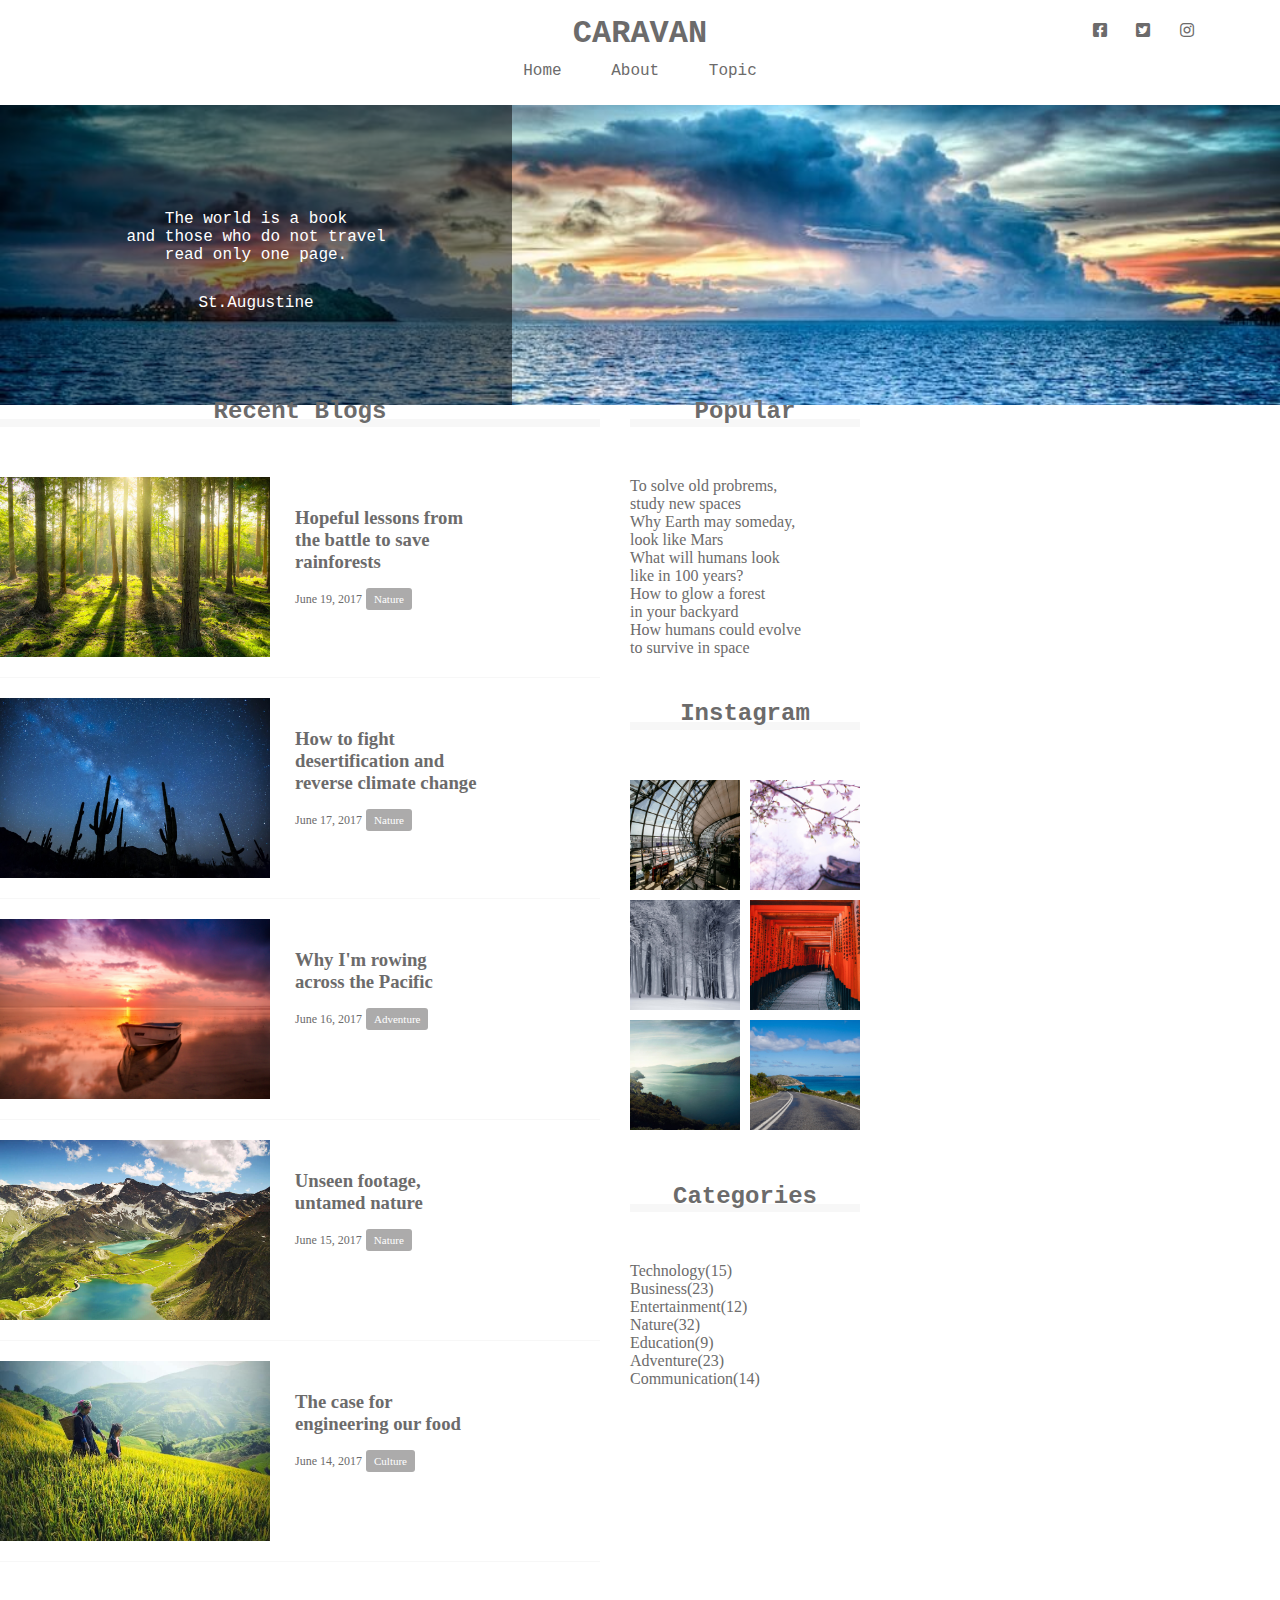
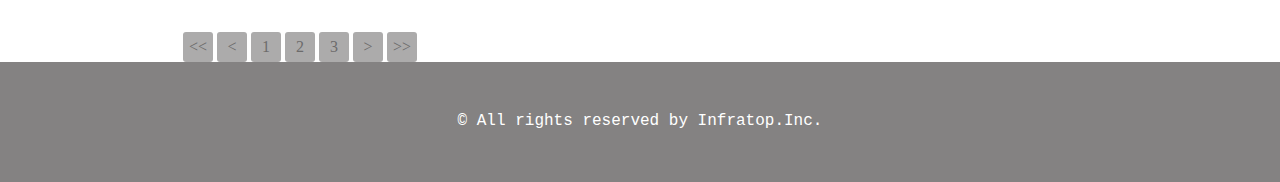
<file: index.html>
<!DOCTYPE html>
<html>
<head>
  <meta charset="UTF-8">
  <meta name="viewport" content="width=device-width,initial-scale=1.0">
  <!-- CSSファイルの読み込み --> 
  <link rel="stylesheet" href="https://use.fontawesome.com/releases/v5.0.13/css/all.css" >
  <link rel="stylesheet" href="style.css">
  <title>CARAVAN</title>
</head>
<body>
  <!-- header -->
  <header>
    <h1 class="headline">
      <a href="index.html">CARAVAN</a>
    </h1>
    <div class="social">
      <i class="fab fa-facebook-square"></i>
      <i class="fab fa-twitter-square"></i>
      <i class="fab fa-instagram"></i>
    </div>
    <nav>
      <ul class="nav-list">
        <li class="nav-list-item">
          <a href="index.html">Home</a>
        </li>
        <li class="nav-list-item">About</li>
        <li class="nav-list-item">Topic</li>
      </ul>
    </nav>
  </header>

  <!-- main-visual用のdiv -->
  <div class="main-visual">
  	<div class="main-visual-content">
     <p class="main-visual-text">
       The world is a book<br>
       and those who do not travel<br>
       read only one page.
     </p>
     <p class="main-visual-name">
       St.Augustine
     </p>
   </div>
  </div>
  <!-- main -->
  <main class="clearfix">
  	<section class="blog">
     <h2 class="blog-headline">Recent Blogs</h2>
     <div class="blog-box">
     <div class="blog-item clearfix">
       <img class="blog-image" src="img/forest.jpg">
       <section class="blog-text">
        <h3 class="blog-text-headline">
          <a href="single.htmi">
            Hopeful lessons from<br>
            the battle to save<br>
            rainforests
          </a>
        </h3>
        <p class="blog-date">June 19, 2017</p>
        <span class="category">Nature</span>
      </section>
     </div> 
            <div class="blog-item clearfix">
          <img class="blog-image" src="img/desert.jpg">
          <section class="blog-text">
            <h3 class="blog-text-headline">
              <a href="single.html">
                How to fight<br>
                desertification and<br>
                reverse climate change
              </a>
            </h3>
            <p class="blog-date">June 17, 2017</p>
            <span class="category">Nature</span>
          </section>
        </div>
        <div class="blog-item clearfix">
          <img class="blog-image" src="img/sunset.jpg">
          <section class="blog-text">
            <h3 class="blog-text-headline">
              <a href="single.html">
                Why I'm rowing<br>
                across the Pacific
              </a>
            </h3>
            <p class="blog-date">June 16, 2017</p>
            <span class="category">Adventure</span>
          </section>
        </div>
        <div class="blog-item clearfix">
          <img class="blog-image" src="img/italy.jpg">
          <section class="blog-text">
            <h3 class="blog-text-headline">
              <a href="single.html">
                Unseen footage,<br>
                untamed nature
              </a>
            </h3>
            <p class="blog-date">June 15, 2017</p>
            <span class="category">Nature</span>
          </section>
        </div>
        <div class="blog-item clearfix">
          <img class="blog-image" src="img/asia.jpg">
          <section class="blog-text">
            <h3 class="blog-text-headline">
              <a href="single.html">
                The case for<br>
                engineering our food
              </a>
            </h3>
            <p class="blog-date">June 14, 2017</p>
            <span class="category">Culture</span>
          </section>
        </div>
   </div>
   <div class="pagnination">
     <p class="pagninations"><<</p>
     <p class="pagninations"><</p>
     <p class="pagninations">1</p>
     <p class="pagninations">2</p>
     <p class="pagninations">3</p>
     <p class="pagninations">></p>
     <p class="pagninations">>></p>
   </div>
    </section>
  	<div class="sidebar">
     <section class="popular">
       <h2 class="sidebar-headline">Popular</h2>
       <div class="sidebar-contents">
         <p class="popular-text">To solve old probrems,<br>study new spaces</p>
         <p class="popular-text">Why Earth may someday,<br>look like Mars</p>
         <p class="popular-text">What will humans look<br>like in 100 years?</p>
         <p class="popular-text">How to glow a forest<br>in your backyard</p>
         <p class="popular-text">How humans could evolve<br>to survive in space</p>
       </div>
     </section> 
     <section class="instagram">
      <h2 class="instagram-headline">Instagram</h2>
      <div class="sidebar-contents clearfix">
        <div class="instagram-box"></div>
        <div class="instagram-box"></div>
        <div class="instagram-box"></div>
        <div class="instagram-box"></div>
        <div class="instagram-box"></div>
        <div class="instagram-box"></div>
      </div>
    </section>
    <section class="categories">
      <h2 class="categories-headline">Categories</h2>
      <div class="sidebar-contents">
        <p class="categories-text">Technology(15)</p>
          <p class="categories-text">Business(23)</p>
          <p class="categories-text">Entertainment(12)</p>
          <p class="categories-text">Nature(32)</p>
          <p class="categories-text">Education(9)</p>
          <p class="categories-text">Adventure(23)</p>
          <p class="categories-text">Communication(14)</p>
      </div>
    </section>
    </div>
  </main>
  <!-- footer -->
  <footer>
    <p class="footer-text">© All rights reserved by Infratop.Inc.</p>
  </footer>
  


</body>
</html>
</file>
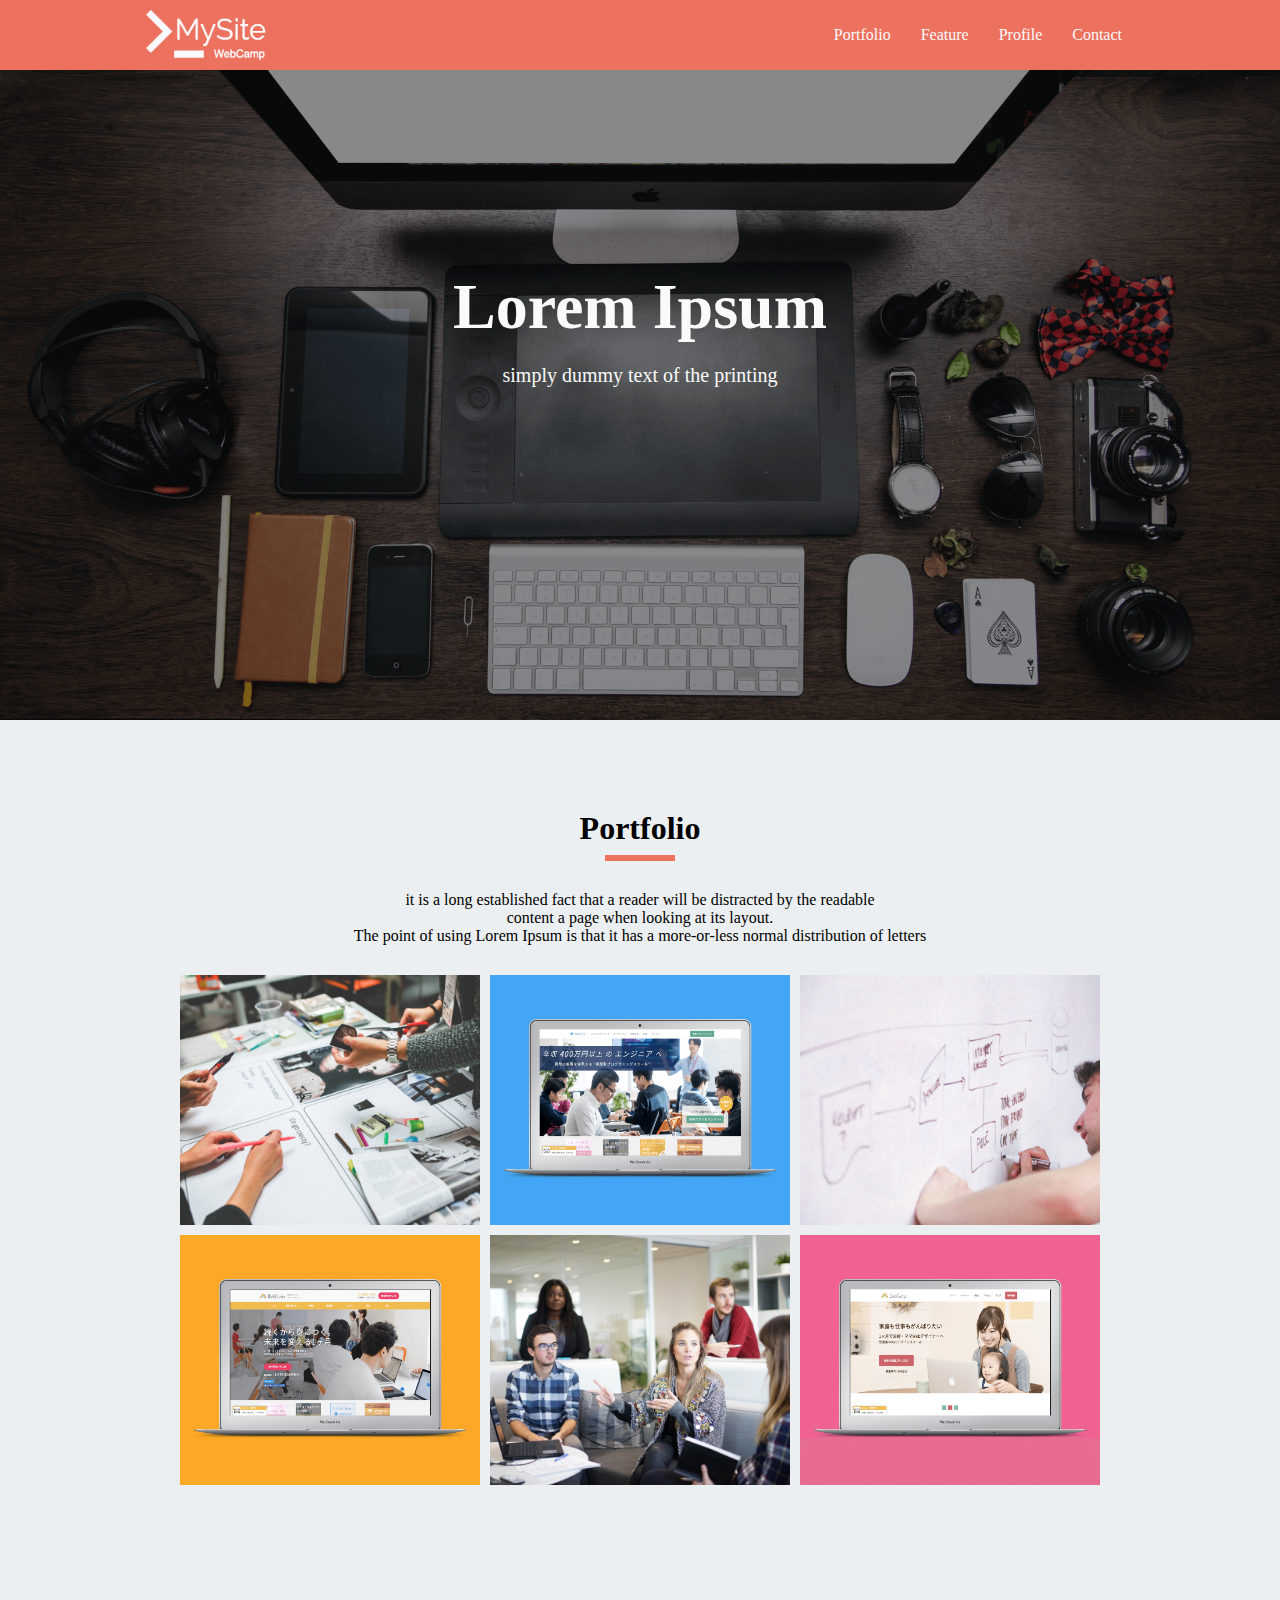
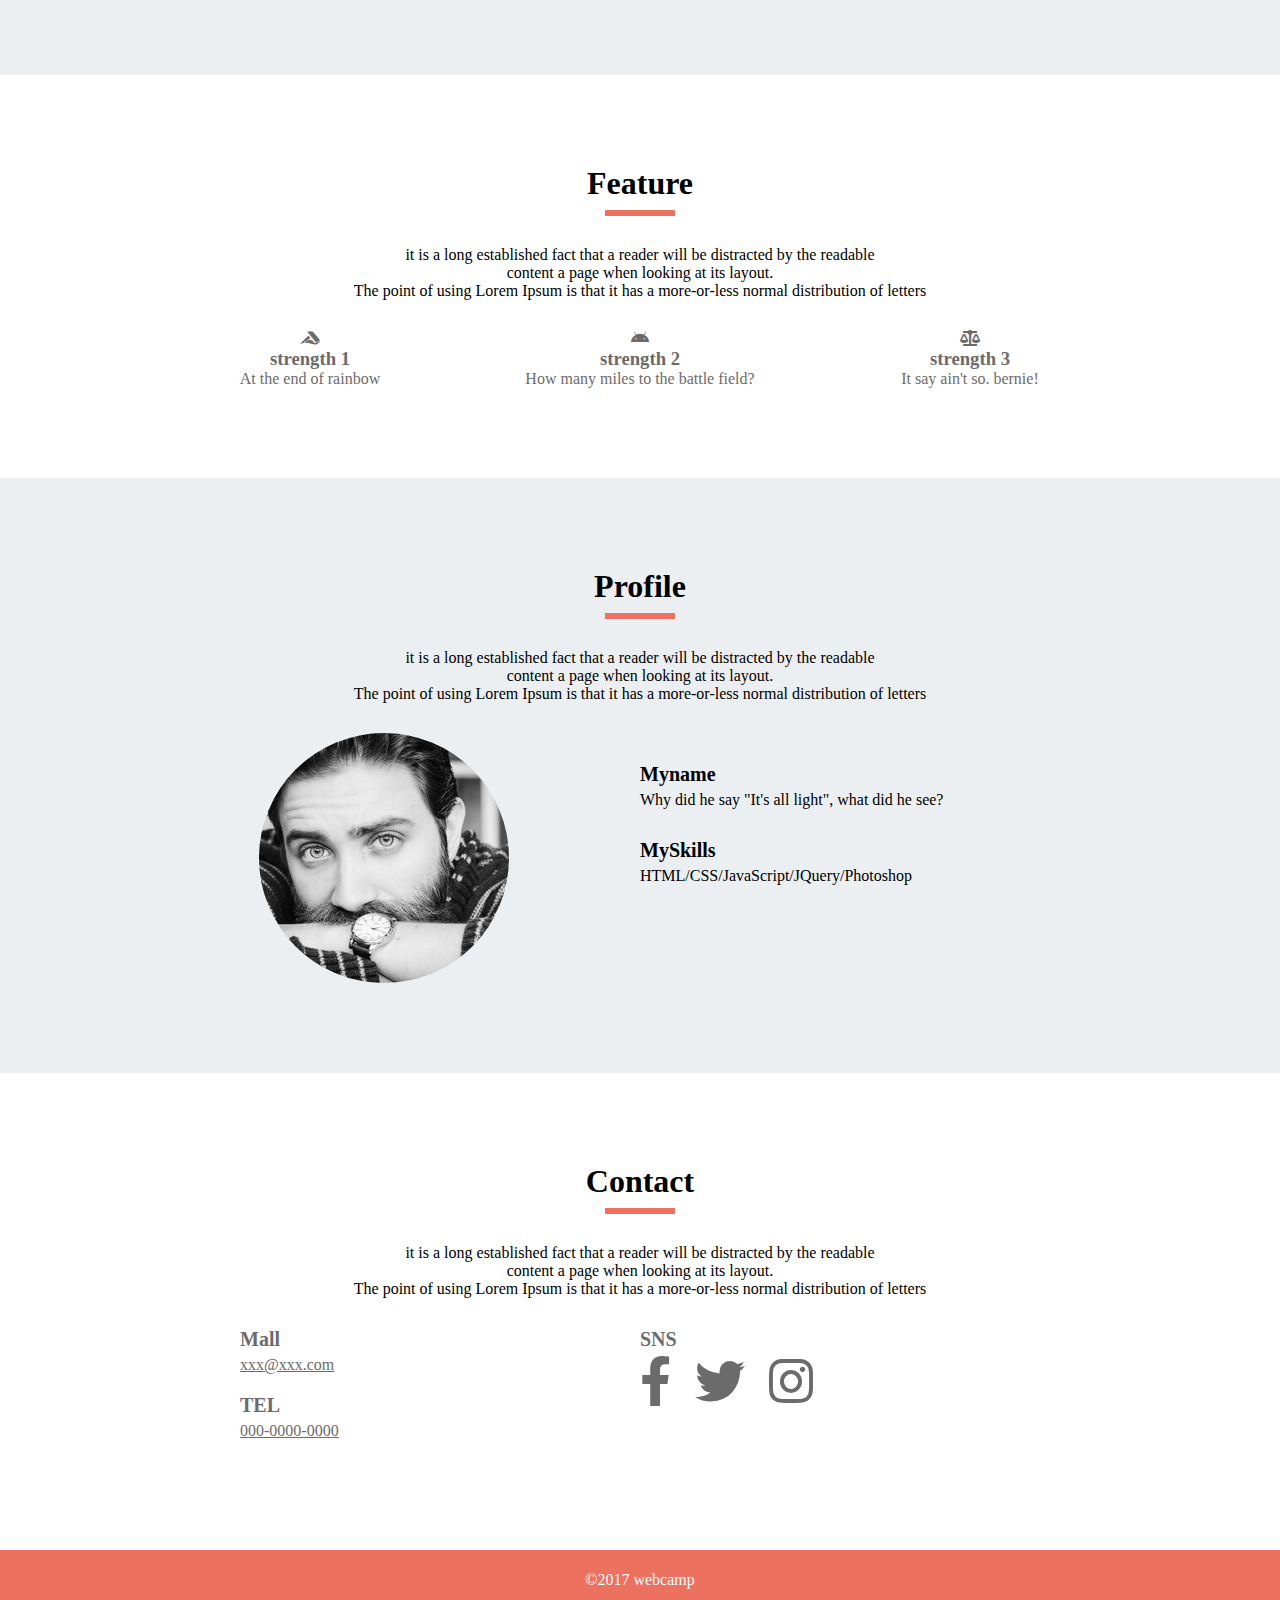
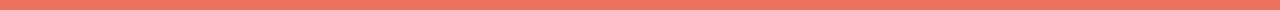
<file: 1-10.html>
<!DOCTYPE html>
<html>
<head>
  <meta charset="UTF-8">
  <meta name="viewport" content="width=device-width,initial-scale=1.0">
  <link rel="stylesheet" href="https://use.fontawesome.com/releases/v5.0.13/css/all.css">
  <link rel="stylesheet" href="style9.css">
  <title>1-10</title>
</head>
<body>
	<header>
		<div class="header-headline">
		<img class="header-pic" src="img/logo.png">
		<nav>
			<ul class="nav-list">
				<li class="nav-list-item">Portfolio</li>
				<li class="nav-list-item">Feature</li>
				<li class="nav-list-item">Profile</li>
				<li class="nav-list-item">Contact</li>
			</ul>
		</nav>
	    </div>
	</header>
	<div class="main-visual">
		<h1 class="main-visual-headline">Lorem Ipsum</h1>
		<p class="main-visual-text">simply dummy text of the printing</p>
	</div>
	<div class="portfolio">
		<div class="portfolio-headline">
			<h2 class="pt-text1">Portfolio</h2>
			<p class=pt-underline></p>
			<p class="pt-text2">
				it is a long established fact that a reader will be distracted by the readable<br>
				content a page when looking at its layout.<br>
				The point of using Lorem Ipsum is that it has a more-or-less normal distribution of letters
				<div class="pt-pics clearfix">
					<div class="pt-items"></div>
					<div class="pt-items"></div>
					<div class="pt-items"></div>
					<div class="pt-items"></div>
					<div class="pt-items"></div>
					<div class="pt-items"></div>
				</div>

		</div>
	</div>
	<div class="Feature">
		<div class="feature-headline">
			<h2 class="feature-text1">Feature</h2>
			<p class=feature-underline></p>
			<p class=feature-text2>
				it is a long established fact that a reader will be distracted by the readable<br>
				content a page when looking at its layout.<br>
				The point of using Lorem Ipsum is that it has a more-or-less normal distribution of letters
			</p>
		</div>
		<div class="feature-itembox clearfix">
			<div class="feature-items">
				<div class="social">
				<social i class="fab fa-accusoft"></i>
			    </div>
				<h3 class="feature-text3">strength 1</h3>
				<p class="feature-text4">At the end of rainbow</p>
			</div>
			<div class="feature-items">
				<div class="social">
				<social i class="fab fa-android"></i>
			    </div>
				<h3 class="feature-text3">strength 2</h3>
				<p class="feature-text4">How many miles to the battle field?</p>
			</div>
			<div class="feature-items">
				<div class="social">
					<social i class="fas fa-balance-scale"></i>
				</div>
				<h3 class="feature-text3">strength 3</h3>
				<p class="feature-text4">It say ain't so. bernie!</p>
			</div>
		</div>
	</div>
	<div class="profile">
		<div class="profile-headline">
			<h2 class="profile-text1">Profile</h2>
			<p class=profile-underline></p>
			<p class=profile-text2>
				it is a long established fact that a reader will be distracted by the readable<br>
				content a page when looking at its layout.<br>
				The point of using Lorem Ipsum is that it has a more-or-less normal distribution of letters
			</p>
		</div>
		<div class="profile-itembox clearfix">
			<div class="profile-pic">
				<img class="man" src="img/my-icon.jpg">
			</div>
			<div class="profile-item">
				<h3 class="profile-text3">Myname</h3>
				<p class="profile-text4">Why did he say "It's all light", what did he see?</p>
			</div>
			<div class="profile-item">
				<h3 class="profile-text3">MySkills</h3>
				<p class="profile-text4">HTML/CSS/JavaScript/JQuery/Photoshop
			</div>
		</div>
	</div>
	<div class="contact">
		<div class="contact-headline">
			<h2 class="contact-text1">Contact</h2>
			<p class="contact-underline"></p>
			<p class="contact-text2">
				it is a long established fact that a reader will be distracted by the readable<br>
				content a page when looking at its layout.<br>
				The point of using Lorem Ipsum is that it has a more-or-less normal distribution of letters
			</p>
		</div>
		<div class="contact-itembox clearfix">
			<div class="contact-item">
			<h3 class="contact-text3">Mall</h3>
			<p class="contact-text4">
				<a href="mailto:xxx@xxx.com">xxx@xxx.com</a>
		   </p>
			<h3 class="contact-text3">TEL</h3>
			<p class="contact-text4" >
			 <a href="tel:000-0000-0000">000-0000-0000</a>
		   </p>
		    </div>
		    <div class="contact-item">
			<h3 class="contact-text3">SNS</h3>
			<div class="sns">
				<i class="fab fa-facebook-f"></i>
				<i class="fab fa-twitter"></i>
				<i class="fab fa-instagram"></i>
			</div>
		    </div>
		</div>

		
	</div>
	<footer>
		<div class="footer-text">©2017 webcamp</div>
	</footer>
</body>
</file>
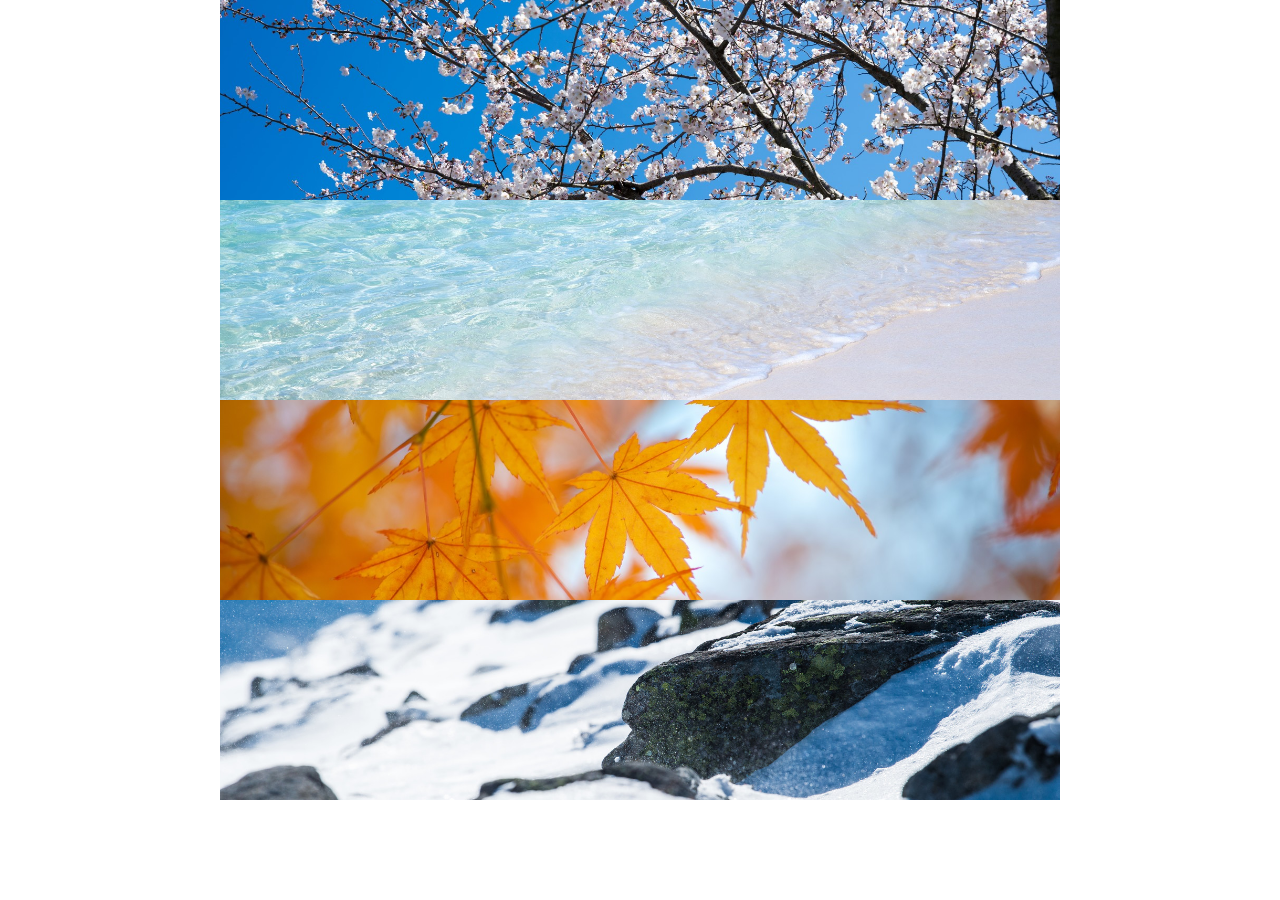
<file: 演習問題1－5.html>
<!DOCTYPE html>
<html>
<head>
  <meta charset="UTF-8">
  <!-- CSSファイルの読み込み -->
  <link rel="stylesheet" href="style4.css">
  <title></title>
</head>
<body>
	<div class="boxes">
		<div class="spring"></div>
		<div class="summer"></div>
		<div class="autumn"></div>
		<div class="winter"></div>
	</div>
</body>
</file>
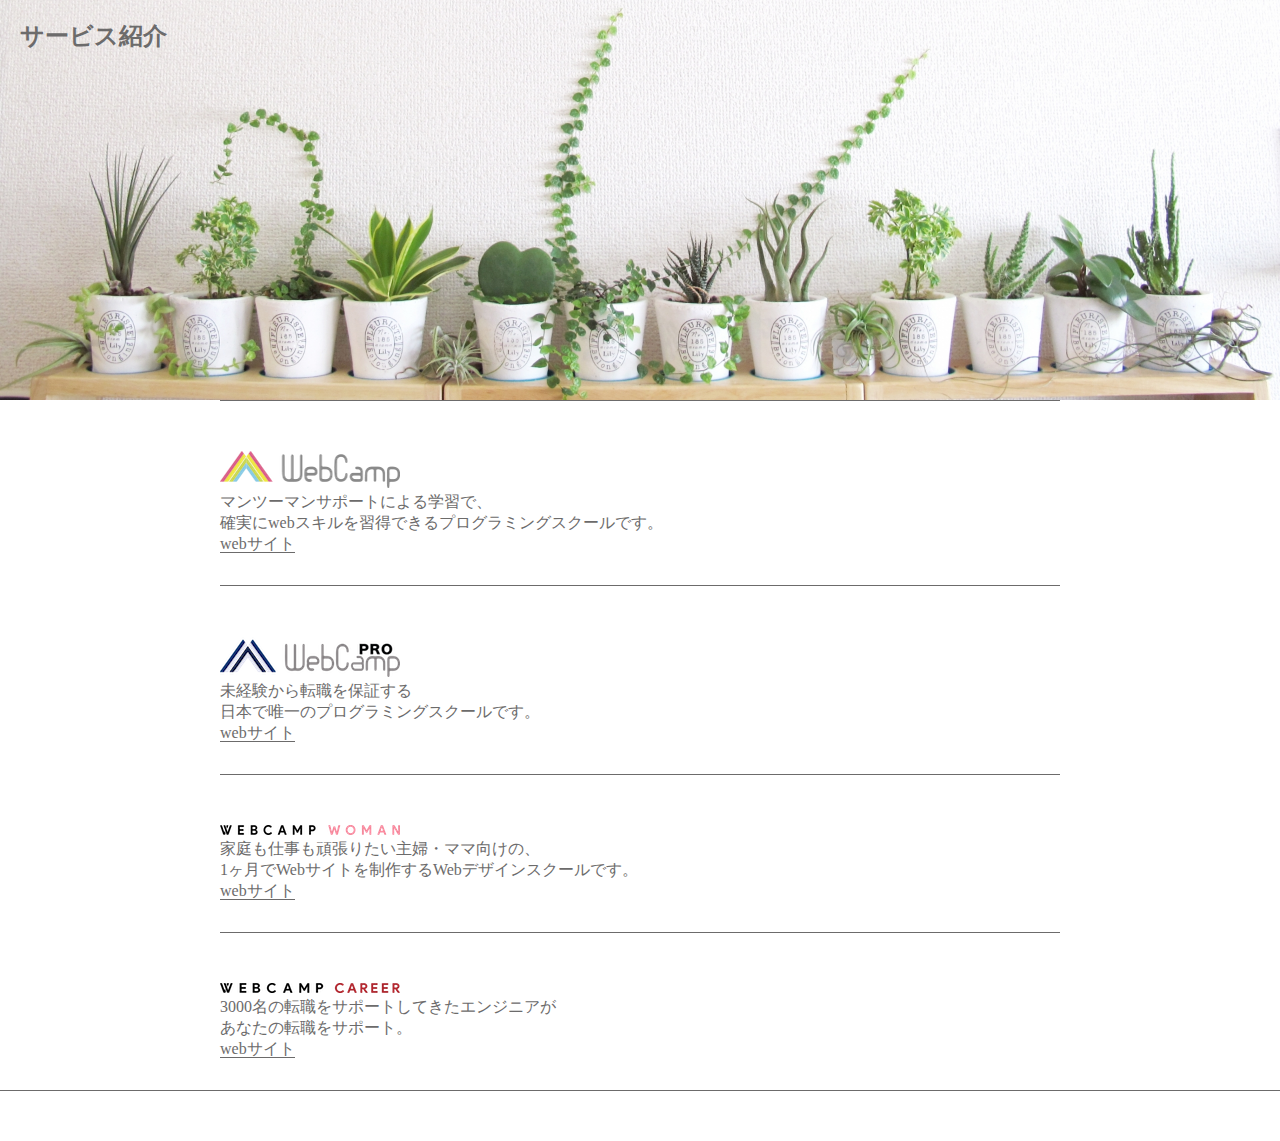
<file: 演習問題1－6.html>
<!DOCTYPE html>
<html>
<head>
  <meta charset="UTF-8" />
  <!-- CSSファイルの読み込み -->
  <link rel="stylesheet" href="style5.css">
</head>
<body>
	<header>
		<h2 class="header-text">サービス紹介</p>
	</header>
	<main>
	<div class="main-box">
		<div class="wcp">
			<img class="wcp-image" src="img/wc-logo.png">
			<section class="box-text">
				<p class="box-text-headline">
					<a href="single.html">
						マンツーマンサポートによる学習で、<br>
						確実にwebスキルを習得できるプログラミングスクールです。
					</a>
				</p>
				<p class="web-site"></p>
				<span class="category">webサイト</span>
			</section>
		</div>
		<div class="wcp">
			<img class="wcp-image" src="img/wcp-logo.png">
			<section class="box-text">
				<p class="box-text-headline">
					<a href="single.html">
						未経験から転職を保証する<br>
						日本で唯一のプログラミングスクールです。
					</a>
				</p>
				<p class="web-site"></p>
				<span class="category">webサイト</span>
          </section>
         </div>
				<div class="wcp">
			<img class="wcp-image" src="img/wcw-logo.png">
			<section class="box-text">
				<p class="box-text-headline">
					<a href="single.html">
						家庭も仕事も頑張りたい主婦・ママ向けの、<br>
						1ヶ月でWebサイトを制作するWebデザインスクールです。
					</a>
				</p>
				<p class="web-site"></p>
				<span class="category">webサイト</span>
			</section>
		</div>
				<div class="wcp">
			<img class="wcp-image" src="img/wcc-logo.png">
			<section class="box-text">
				<p class="box-text-headline">
					<a href="single.html">
						3000名の転職をサポートしてきたエンジニアが<br>
						あなたの転職をサポート。
					</a>
				</p>
				<p class="web-site"></p>
				<span class="category">webサイト</span>
			</section>
		</div>
	</div>
</main>
<footer></footer>
</body>
</file>
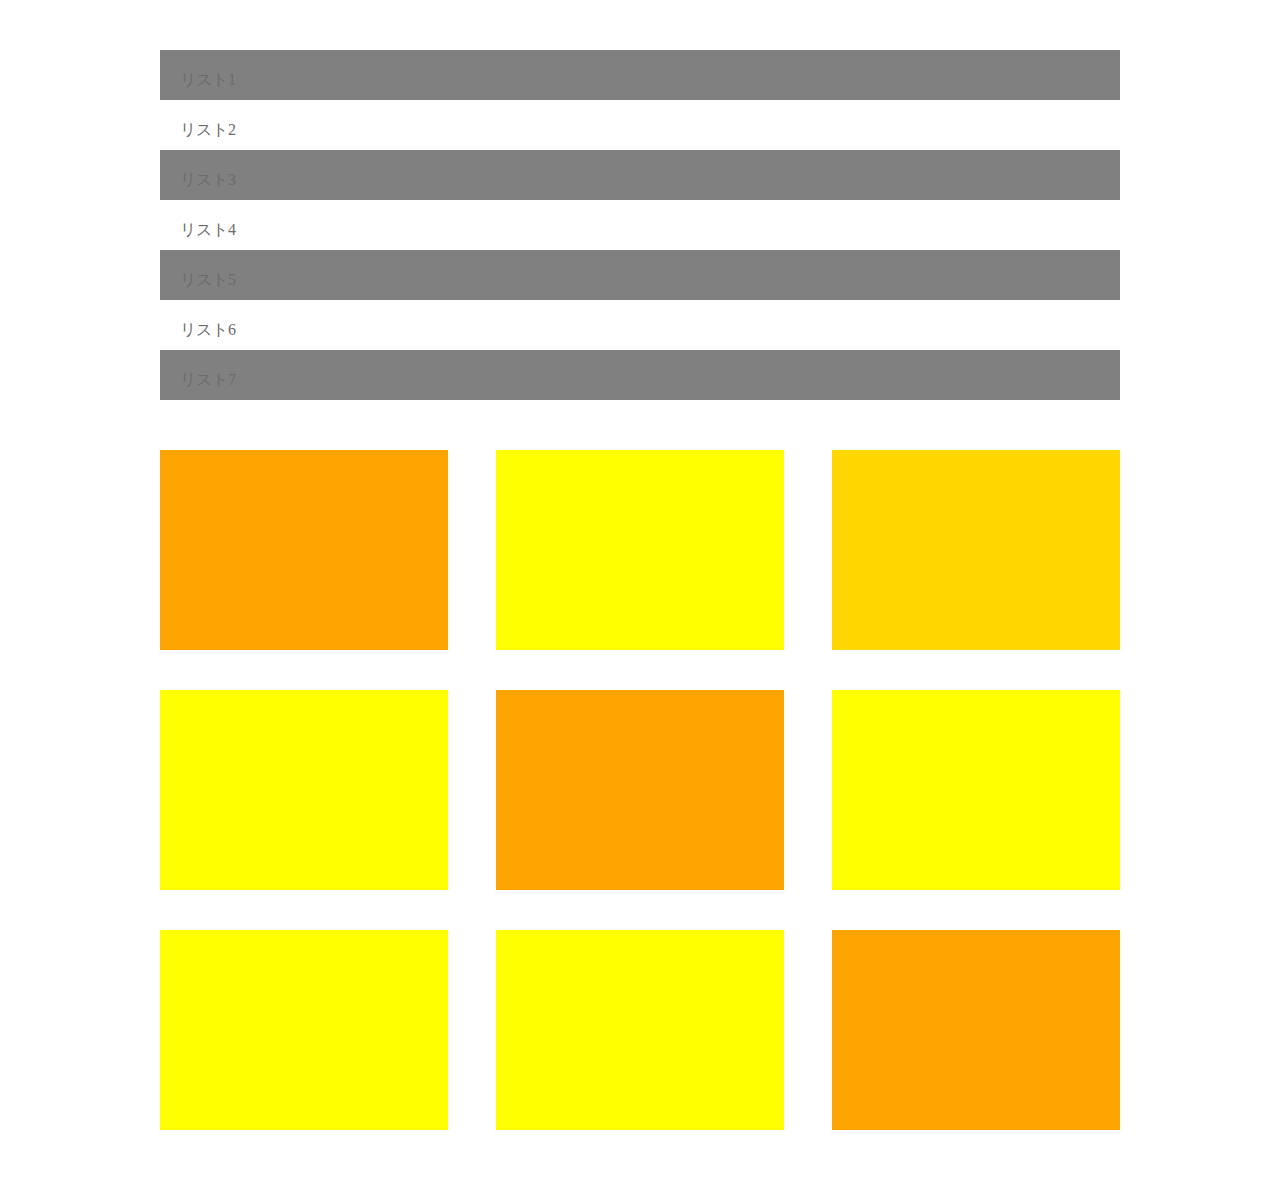
<file: 演習問題1－7.html>
<!DOCTYPE html>
<html>
<head>
  <meta charset="UTF-8">
  <!-- CSSファイルの読み込み -->
  <link rel="stylesheet" href="style6.css">
</head>
<body>
	<div class="lists-box">
		<div class="list-1">
			<p class=list-text>リスト1</p>
		</div>
		<div class="list-2">
			<p class=list-text>リスト2</p>
		</div>
		<div class="list-3">
			<p class=list-text>リスト3</p>
		</div>
		<div class="list-4">
			<p class=list-text>リスト4</p>
		</div>
		<div class="list-5">
			<p class=list-text>リスト5</p>
		</div>
		<div class="list-6">
			<p class=list-text>リスト6</p>
		</div>
		<div class="list-7">
			<p class=list-text>リスト7</p>
		</div>
	</div>
	<div class="color-boxes">
		<div class="box-1"></div>
		<div class="box-2"></div>
		<div class="box-3"></div>
	</div>
	<div class="color-boxes2">
		<div class="box-4"></div>
		<div class="box-5"></div>
		<div class="box-6"></div>
	</div>
	<div class="color-boxes3">
		<div class="box-7"></div>
		<div class="box-8"></div>
		<div class="box-9"></div>
	</div>
</body>
</file>
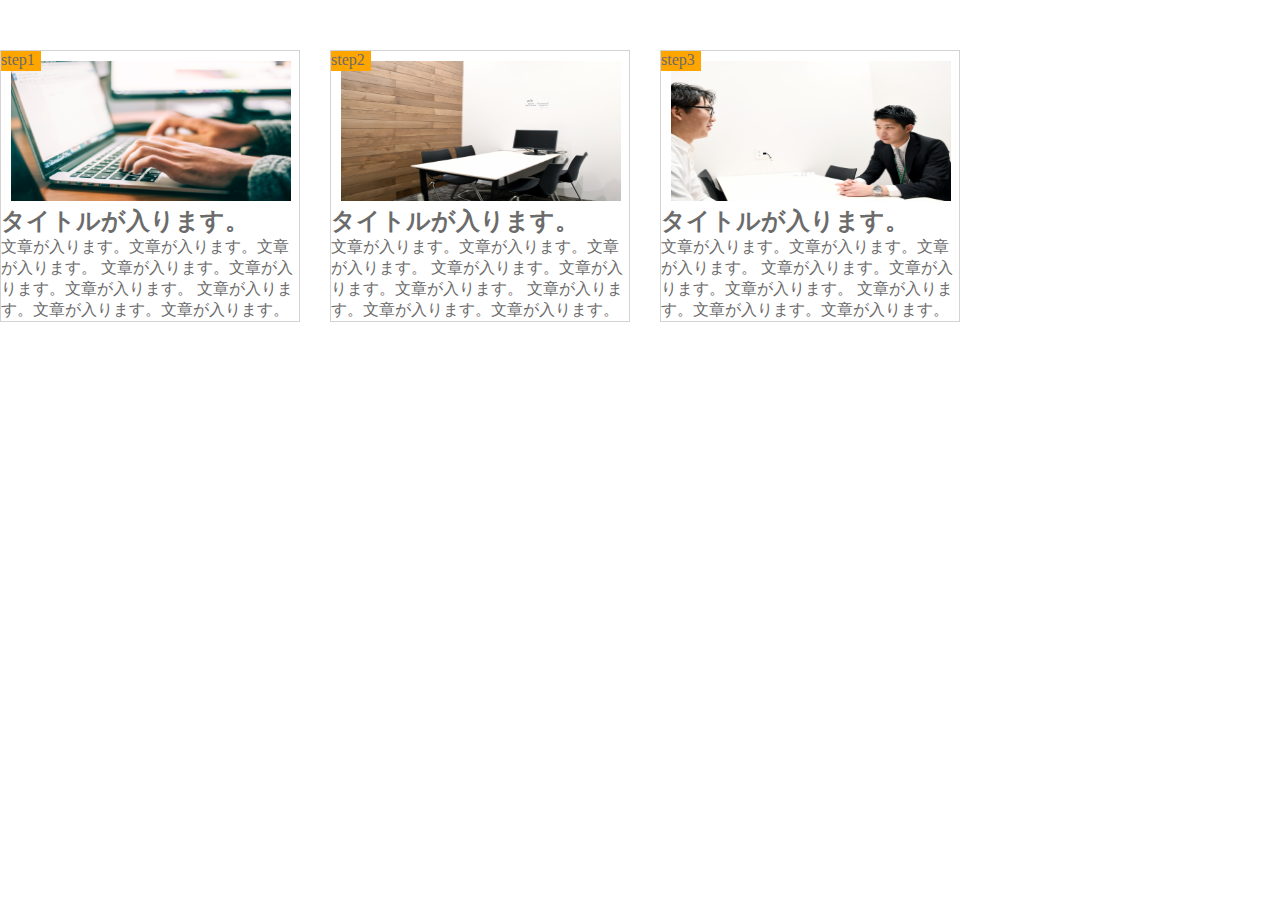
<file: 演習問題1－8.html>
<!DOCTYPE html>
<html>
<head>
  <meta charset="UTF-8">
  <link rel="stylesheet" href="style7.css">
  <title></title>
</head>
<body>
	<div class="step-box">
		<div class="step-1">
			<div class="step-num">
				<p>step1</p>
			</div>
			<img class="step-image" src="img/flow01.png">
			<h2 class="step-headline">タイトルが入ります。</h2>
			<div class="step-text">
			文章が入ります。文章が入ります。文章が入ります。
		    文章が入ります。文章が入ります。文章が入ります。
		    文章が入ります。文章が入ります。文章が入ります。
		    </div>
		</div>

			<div class="step-2">
			<div class="step-num">
				<p>step2</p>
			</div>
			<img class="step-image" src="img/flow02.png">
			<h2 class="step-headline">タイトルが入ります。</h2>
			<p class="step-text">
			文章が入ります。文章が入ります。文章が入ります。
		    文章が入ります。文章が入ります。文章が入ります。
		    文章が入ります。文章が入ります。文章が入ります。
		    </p>
		   </div> 

		    <div class="step-3">
			  <div class="step-num">
			   <p>step3</p>
			  </div>
			<img class="step-image" src="img/flow03.png">
			<h2 class="step-headline">タイトルが入ります。</h2>
			<p class="step-text">
			文章が入ります。文章が入ります。文章が入ります。
		    文章が入ります。文章が入ります。文章が入ります。
		    文章が入ります。文章が入ります。文章が入ります。
		    </p>
		    </div>
		</div>
	</div>
</body>
</file>
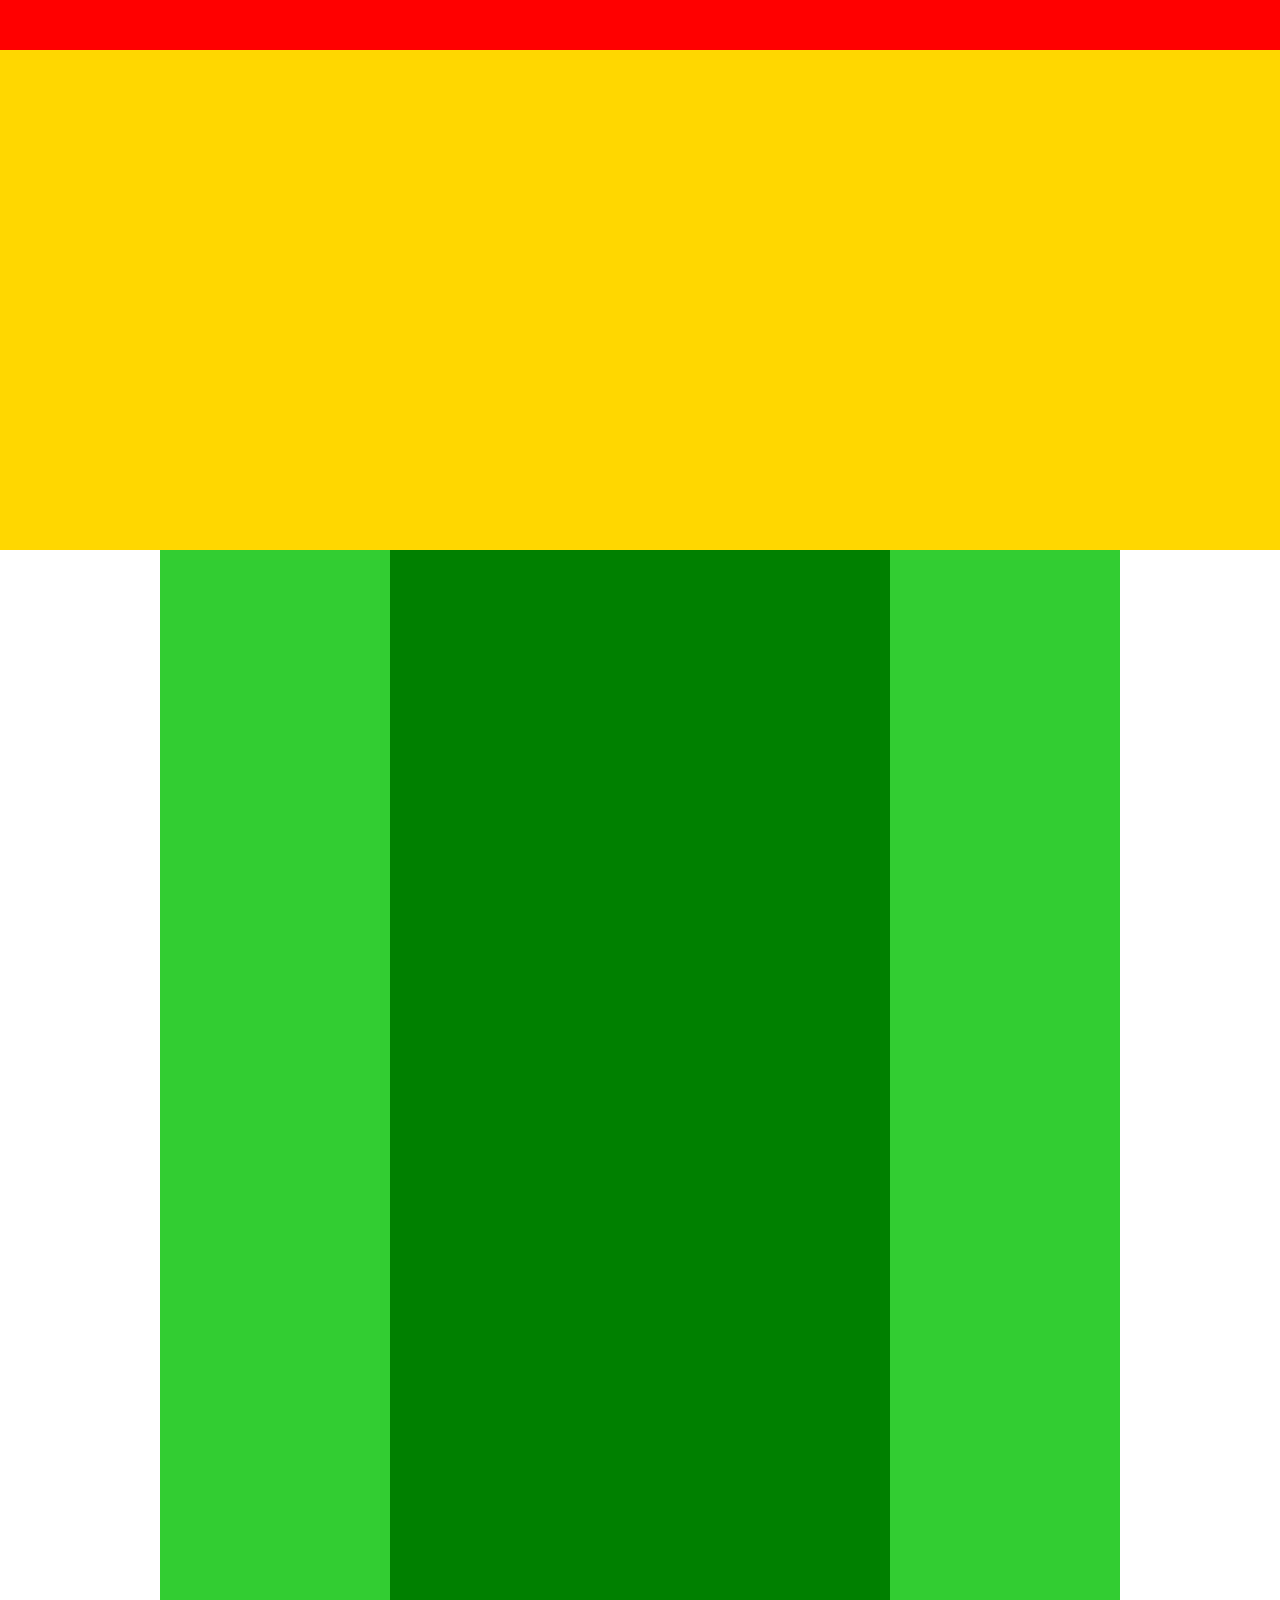
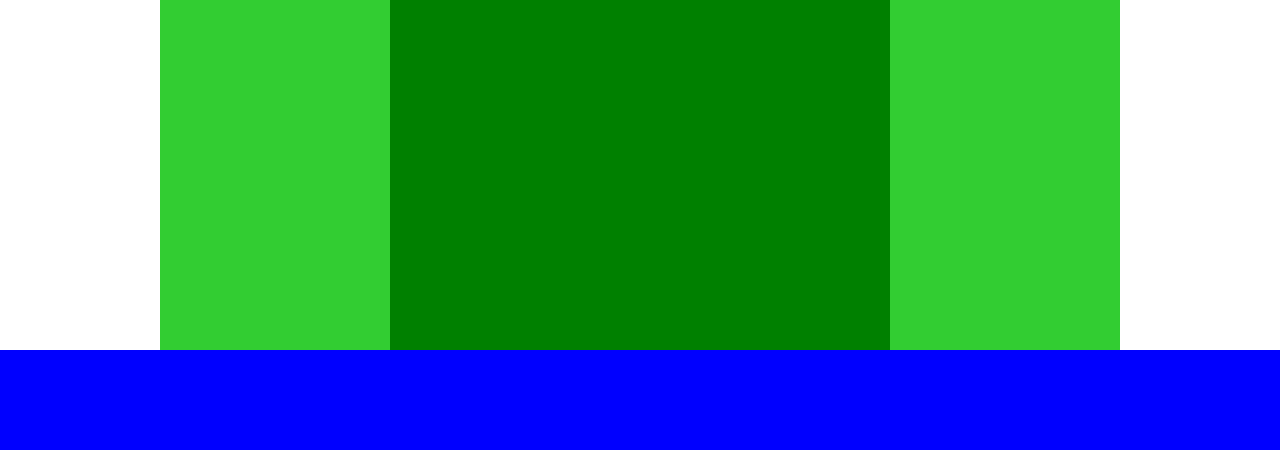
<file: 練習問題1－3.html>
<!DOCTYPE html>
<html>
<head>
  <meta charset="UTF-8">
  <!-- CSSファイルの読み込み -->
  <link rel="stylesheet" href="style2.css">
  <title>練習問題1－3</title>
</head>
<body>
	<div class="header">
	  <div class="header-top"></div>
	  <div class="header-bottom"></div>
	</div>
	<div class="main-box clearfix">
	  <div class="box-1">
	  <div class="box-2"></div>
	</div>
	</div>
	<div class="footer"></div>
</body>
</file>
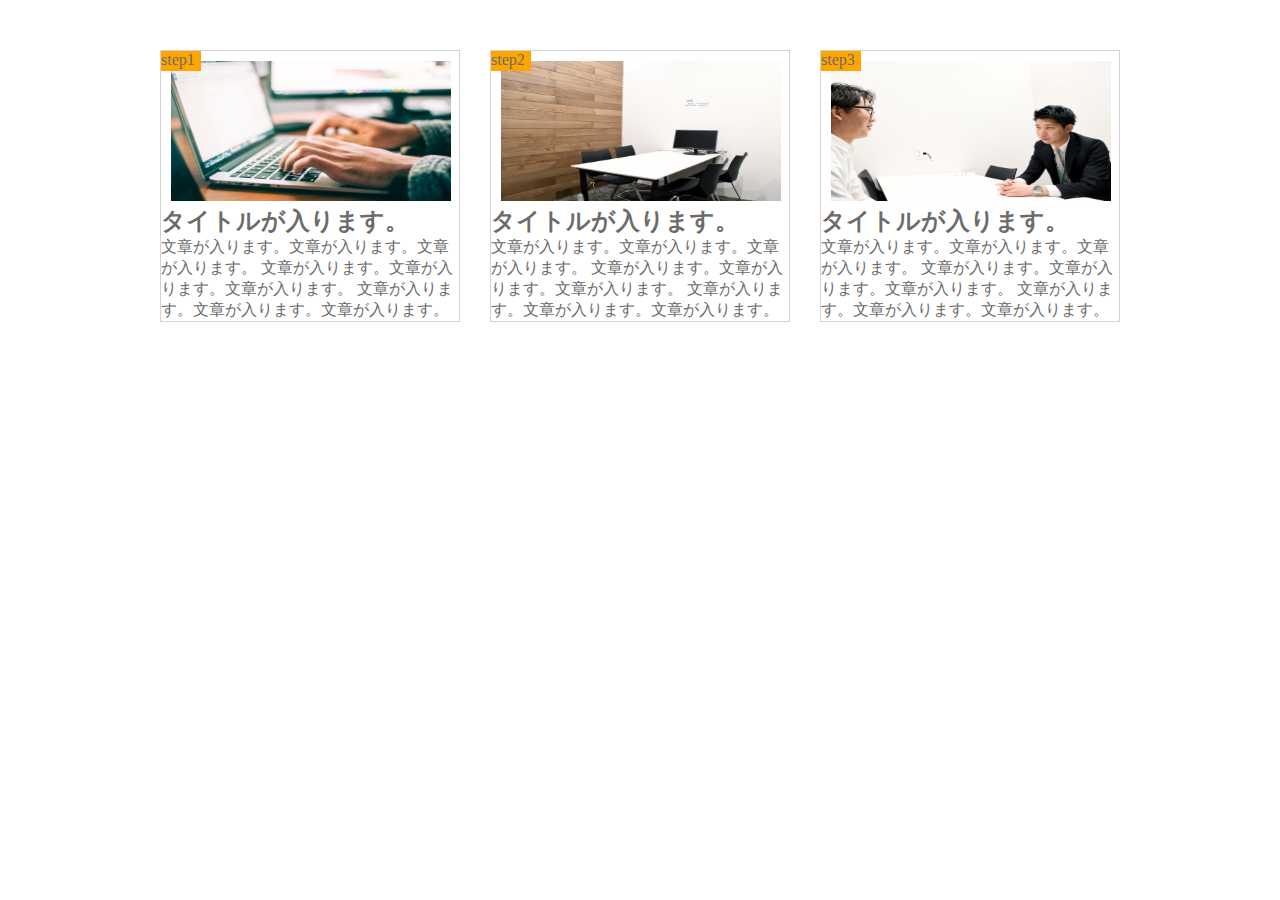
<file: 課題1－9.html>
<!DOCTYPE html>
<html>
<head>
  <meta charset="UTF-8">
  <meta name="viewport" content="width=device-width,initial-scale=1.0">
  <link rel="stylesheet" href="style8.css">
  <title></title>
</head>
<body>
	<div class="step-box">
		<div class="step-1">
			<div class="step-num">
				<p>step1</p>
			</div>
			<img class="step-image" src="img/flow01.png">
			<h2 class="step-headline">タイトルが入ります。</h2>
			<div class="step-text">
			文章が入ります。文章が入ります。文章が入ります。
		    文章が入ります。文章が入ります。文章が入ります。
		    文章が入ります。文章が入ります。文章が入ります。
		    </div>
		</div>

			<div class="step-2">
			<div class="step-num">
				<p>step2</p>
			</div>
			<img class="step-image" src="img/flow02.png">
			<h2 class="step-headline">タイトルが入ります。</h2>
			<p class="step-text">
			文章が入ります。文章が入ります。文章が入ります。
		    文章が入ります。文章が入ります。文章が入ります。
		    文章が入ります。文章が入ります。文章が入ります。
		    </p>
		   </div> 

		    <div class="step-3">
			  <div class="step-num">
			   <p>step3</p>
			  </div>
			<img class="step-image" src="img/flow03.png">
			<h2 class="step-headline">タイトルが入ります。</h2>
			<p class="step-text">
			文章が入ります。文章が入ります。文章が入ります。
		    文章が入ります。文章が入ります。文章が入ります。
		    文章が入ります。文章が入ります。文章が入ります。
		    </p>
		    </div>
		</div>
	</div>
</body>
</file>
<file: style.css>
/* ブラウザがそれぞれ持っているCSSをリセットするため */
* {
  margin: 0;
  padding: 0;
  box-sizing: border-box;
  color: #6c6b6b;
}
a{
	text-decoration: none;
}

/* clearfixを追加 */
.clearfix::after{
	content: "";
	display: block;
	clear: both;
}
header, nav, h2, .main-visual, footer {
  font-family: Chalkduster, "Bradley Hand", Courier, "Segoe Print", sans-serif;
}
header{
	position: relative;
	width: 90%;
	padding: 15px 0;
	margin: 0 auto;
	text-align: center;
}
/* headerタグ内のheadlineクラスにのみ反映される */
header .headline{
	font-size: 32px;
}
.social{
	position: absolute;
	top: 22px;
	right: 22px;
}
.social i {
	display: inline-block;
	margin-left: 20px;
}
.nav-list{
	text-align: center;
	padding: 10px 0;
	margin: 0 20px;
}
.nav-list-item{
	list-style: none;
	display: inline-block;
	margin: 0 20px;
}
.main-visual{
	width: 100%;
	height: 300px;
    background-image: url(img/mv.jpg);
    background-size: cover;
    background-position: center;
}
.main-visual-content{
	width: 40%;
	height: 300px;
	background-color: rgba(0,0,0,0.5);
	text-align: center;
	padding-top: 105px;
}
.main-visual-text{
	color: #fff;  /* 文字色を白に変更 */
}
.main-visual-name{
	margin-top: 30px;
	color: #fff;	
}
.main{
	width: 840px;
	margin: 0 auto;
	padding: 70px 0;
}
.blog{
	width: 600px;
	float: left;
	margin-right: 30px;
}
.blog-headline{
	border-bottom: 8px solid #f7f7f7;
	text-align: center;
	line-height: 0.6;
}
.blog-box{
	padding-top: 50px;
}
.pagnination{
	text-align: center;
	padding-top: 50px;
}
.pagninations{
	width: 30px;
	height: 30px;
	display: inline-block;
	text-decoration-color: white;
	background-color: #acabab;
	border-radius: 3px;
	padding: 0px 5px 0px 5px;
	line-height: 30px;
}
.blog-item{
	padding-bottom: 20px;
	margin-bottom: 20px;
	border-bottom: 1px solid #f7f7f7;
}
.blog-image{
	float: left;
	height: 180px;
}
.blog-text{
	float: left;
	padding: 30px 0 0 25px;
}
.blog-text-headline{
	padding-bottom: 15px
}
.blog-date{
	font-size: 12px;
	display: inline-block;
}
.category{
	display: inline-block;
	padding: 5px 8px;
	background-color: #acabab;
	border-radius: 3px;
	color: #fff;
	font-size: 11px;
}
.sidebar{
	width: 230px;	
	float: left;
}
.sidebar-headline, .instagram-headline, .categories-headline{
	border-bottom: 8px solid #f7f7f7;
	text-align: center;
	line-height: 0.6;
}
.sidebar-contents{
	padding: 50px 0;
}
.popular-text:last-child, .categoies-text:last-child{
	margin: 0;
	padding: 0;
	border: none;
}
.instagram-box{
	float: left;
	width: 110px;
	padding-top: 110px;
	background-size: cover;
	background-position: center;
}
.instagram-box:nth-child(odd){
	margin: 0 10px 10px 0;	
}
.instagram-box:nth-child(1){
	background-image: url(img/airport.jpg);
}
.instagram-box:nth-child(2){
	background-image: url(img/japan.jpg);
}
.instagram-box:nth-child(3){
	background-image: url(img/snow.jpg);	
}
.instagram-box:nth-child(4){
	background-image: url(img/japan2.jpg);
}
.instagram-box:nth-child(5){
	background-image: url(img/lake.jpg);
}
.instagram-box:nth-child(6){
	background-image: url(img/road.jpg);
}
footer{
	width: 100%;
	height: 120px;
	text-align: center;
	padding: 50px 0;
	background-color: #848282;
}
.footer-text{
	color: #fff;
}
@media screen and (max-width: 425px;){
	 header {
    width: 100%;
  }
  .nav-list {
    width: 100%;
  }
  .nav-list-item {
    width: 100%;
    margin: 0 0 10px 0;
  }
  .social {
    display: none;
  }
  .main-visual-content {
    width: 100%;
}
  main {
    width: 100%;
  }
  .blog {
    width: 100%;
    margin: 0;
  }
  .blog-box {
    padding-left: 2%;
    padding-right: 2%;
  }
  .blog-image {
    width: 49%;
  }
  .blog-text {
    width: 49%;
    padding-top: 5px;
  }
  .sidebar {
    width: 100%;
    padding-left: 3%;
    padding-right: 3%;
  }
  .instagram-box {
    width: 48%;
    padding-top: 48%;
  }
  .instagram-box:nth-child(odd) {
    margin-right: 4%;
  }
  .pagination { 
   margin-bottom: 50px;
  }
}
</file>
<file: style9.css>
* {
  margin: 0;
  padding: 0;
  box-sizing: border-box;
  color: #6c6b6b;
}
a {
  text-decoration: none;
}
.clearfix::after {
  content: "";
  display: block;
  clear: both;
}

header{
	width: 100%;
	height: 70px;
	background-color: #ec715f;
}
ul{
	float: right;
	list-style: none;
}
.header-pic{
	position: absolute;
	height: 70px;
	width: auto;
}
.header-headline{
	width: 1024px;
	height: 70px;
	background-color: #ec715f;
	margin: 0 auto;
}
.nav-list-item{
	font-size: 16px;
	color: #fafafa;
	line-height: 70px;
	text-align: center;
	float: left;
	margin-right: 30px;
}
.main-visual{
	width:100%;
	height: 650px;
	background-image: url(img/mv.png);
	background-size: 100% 100%;
}
.main-visual-headline{
	font-size: 64px;
	color: #fafafa;
	text-align: center;
	margin-bottom: 10px;
	position: relative;
	top: 200px;
}
.main-visual-text{
	font-size: 20px;
	color: #fafafa;
	text-align: center;
	position: relative;
	top: 210px;
}
.portfolio{
	background-color: #eceff1;
}
.portfolio-headline{
	width: 920px;
	margin: 0 auto;
	padding-bottom: 90px;
}
.pt-text1{
	font-size: 32px;
	color: #000000;
	text-align: center;
	padding-top: 90px;
	padding-bottom: 8px;
}
.pt-underline{
	margin: 0 auto;
	width: 70px;
	border: 3px solid #ec715f;
}
.pt-text2{
	font-size: 16px;
	color: #000000;
	text-align: center;
	padding-top: 30px;
	padding-bottom: 30px;
}
.pt-pics{
	width: 920px;
	height: 520px;
	margin: 0 auto;
	margin-bottom: 90px;
}
.pt-items{
	width: 300px;
	height: 250px;
	margin: 0 auto;
	float: left;
}
.pt-items:nth-child(1,2,3){
	padding-bottom: 10px;
}
.pt-items:nth-child(1){
	background-image: url(img/sketch.jpg);
	background-size: cover;
	margin-right: 10px;
}
.pt-items:nth-child(2){
	background-image: url(img/websuku.png);
	background-size: cover;
	background-position: center;
	margin-right: 10px;
}
.pt-items:nth-child(3){
	background-image: url(img/write.jpg);
	background-size: cover;
}
.pt-items:nth-child(4,5,6){
	margin-top: 10px;
}
.pt-items:nth-child(4,5){
	margin-right: 10px;
}
.pt-items:nth-child(4){
	background-image: url(img/webcamp.png);
	background-size: cover;
	background-position: center;
	margin-top: 10px;
	margin-right: 10px;
}
.pt-items:nth-child(5){
	background-image: url(img/talk.jpg);
	background-size: cover;
	margin-top: 10px;
	margin-right: 10px;
}
.pt-items:nth-child(6){
	background-image: url(img/webcamp-mother.png);
	background-size: cover;
	background-position: center;
	margin-top: 10px;
}
.feature{
	width: 980px;
	margin: 0 auto;
}
.feature-headline{
	width: 980px;
	margin: 0 auto;
}
.feature-itembox{
	width: 980px;
	margin: 0 auto;
	padding-bottom: 90px;

}
.feature-items{
	width: 320px;
	display: inline-block;
	text-align: center;
}
.feature-items:nth-child(1){
	width:320px;
	/*display: inline-block;*/
	float: left;
	text-align: center;
	margin-right: 10px;
}
.feature-items:nth-child(2){
	width:320px;
	/*display: inline-block;*/
	float: left;
	text-align: center;
	margin-right: 10px;
}
.featuer-items:nth-child(3){
	width: 320px;
	/*display: inline-block;*/
	float: left;
	text-align: center;
	margin-right: 0px;
}
.social{
	position: relative;
}
.social i{
	font-size: 60px;
}
.feature-text1{
	font-size: 32px;
	color: #000000;
	text-align: center;
	padding-top: 90px;
	padding-bottom: 8px;
}
.feature-underline{
	margin: 0 auto;
	width: 70px;
	border: 3px solid #ec715f;
}
.feature-text2{
	font-size: 16px;
	color: #000000;
	text-align: center;
	padding-top: 30px;
	padding-bottom: 30px;
}
.profile{
	width: 100%;
	background-color: #eceff1;
}
.profile-headline{
	width: 1024px;
	margin: 0 auto;
}
.profile-text1{
	font-size: 32px;
	color: #000000;
	text-align: center;
	padding-top: 90px;
	padding-bottom: 8px;
}
.profile-underline{
	margin: 0 auto;
	width: 70px;
	border: 3px solid #ec715f;
}
.profile-text2{
	font-size: 16px;
	color: #000000;
	text-align: center;
	padding-top: 30px;
	padding-bottom: 30px;
}
.profile-itembox{
	width:1024px;
	margin: 0 auto;
	text-align: center;
	padding-bottom: 90px;
}
.profile-pic{
	width: 512px;
	margin: 0 auto;
	float: left;
}
.man{
	border-radius: 50%;
	height: 250px;
	width: 250px;
	display: block;
	margin: auto;
}
.profile-item{
	width: 512px;
	margin: 0 auto;
	text-align: left;
	float:left;
}
.profile-text3{
	font-size: 20px;
	padding-top: 30px;
	color: #000000;
	padding-bottom: 5px;
}
.profile-text3:nth-child(2){
	padding-top: 20px;
}
.profile-text4{
	font-size: 16px;
	color: #000000;
}
.contact{
	width: 100%;
}
.contact-headline{
	width: 800px;
	margin: 0 auto;
}
.contact-text1{
	font-size: 32px;
	color: #000000;
	text-align: center;
	padding-top: 90px;
	padding-bottom: 8px;
}
.contact-underline{
	margin: 0 auto;
	width: 70px;
	border: 3px solid #ec715f;
}
.contact-text2{
	font-size: 16px;
	color: #000000;
	text-align: center;
	padding-top: 30px;
	padding-bottom: 30px;
}
.contact-itembox{
	width: 800px;
	margin: 0 auto;
	padding-bottom: 90px;
	text-align: left;
}
.contact-item{
	width:400px;
	margin: 0 auto;
	float: left;
}
.contact-text3{
	font-size: 20px;
	padding-bottom: 5px;
}
.contact-text4{
	margin-bottom: 20px;
	text-decoration: underline;
}
.contact-text5{
	font-size: 20px;
	padding-bottom: 5px;
}
.sns i {
	font-size: 50px;
	margin-right: 20px;
}
footer{
	width: 100%;
	height: 60px;
	background-color: #ec715f
}
.footer-text{
	font-size:16px;
	color: #fafafa;
	margin: 0 auto;
	text-align: center;
	line-height: 60px;
}

@media screen and (max-width: 700px) {
	header{
		
	}
	.header-headline{
		width: 90%;
	}

.main-visual{
	height: 650px;
	margin: 0 auto;
	background-image: url(img/code.png);
}

.main-visual-headline{
	padding-top: 200px;
	font-size: 40px;
	color: #fafafa;
	text-align: center;
}

.main-visual-text{
	padding-top: 10px;
	font-size: 18px;
	color: #fafafa;
	text-align: center;
}
.portfolio-headline{
	width: 90%;
}
.pt-pics{
	width: 90%;
	height: auto;
}
.pt-items{
	float: none;
}
.pt-items:nth-child(2n){
	margin: 0 auto;
	height: 250px;
	width: 300px;
	margin-bottom: 10px
}
.pt-items:nth-child(odd){
	display: none;

}
.pt-items:nth-child(6){
	padding-bottom: 90px
}
.feature-headline{
	width: 90%;
}
.feature-itembox{
	width: 90%;
	margin: 0 auto;
}
.feature-items{
	float: none;
	margin: 0 auto;
	text-align: center;
	display: block;
 }
 .feature-items:nth-child(1){
 	float: none;
 	margin: 0 auto;
 	text-align: center;
 }
 .feature-items:nth-child(2){
 	float: none;
 	margin: 0 auto;
 	text-align: center;
 }
 
 .profile-headline{
 	width: 90%;
 	margin: 0 auto;
 }
 .profile-itembox{
 	width: 90%;
 }
 .profile-pic{
 	float: none;
 }
 .profile-item{
 	float: none;
 	text-align: center;
 }
 .contact-headline{
 	width: 90%;
 	margin: 0 auto;
 }
.contact-itembox{
	width: 90%
}
.contact-item{
	float: none;
}
.contact-text3{
	text-align: center;
}
.contact-text4{
	text-align: center;
}
.contact-text5{
	text-align: center;
}
.sns{
	text-align: center;
}
footer{
	height: 60px;
}
}
</file>
<file: style4.css>
* {
  margin: 0;
  padding: 0;
  box-sizing: border-box;
  color: #6c6b6b;
}
a {
  text-decoration: none;
}
 
.clearfix:after {
  content:"";
  display:block;
  clear:both;
}

.boxes {
  width: 840px; 
  margin: 0 auto; 
}

.spring{
    width: 840px;
	height: 200px;
	background-image: url(img/box1.jpg);
    background-size: cover; 
    background-position: center; 
}
.summer{
	 width: 840px;
	height: 200px;
	background-image: url(img/box2.jpg);
    background-size: cover; 
    background-position: center; 
}
.autumn{
	 width: 840px;
	height: 200px;
	background-image: url(img/box3.jpg);
    background-size: cover; 
    background-position: center; 
}
.winter{
	 width: 840px;
	height: 200px;
	background-image: url(img/box4.jpg);
    background-size: cover; 
    background-position: center; 
}
</file>
<file: style5.css>
* {
  margin: 0;
  padding: 0;
  box-sizing: border-box;
  color: #6c6b6b;
}
a {
  text-decoration: none;
}
 
.clearfix::after {
  content: "";
  display: block;
  clear: both;
}

header{
	width:100%;
	height: 400px;
	background-image: url(img/mv2.jpg);
	background-size: cover;
	background-position: bottom;
}
.header-text{
 padding-top: 20px;
 padding-left: 20px;
}

.main-box{
	width:840px;
	height:auto;
	margin: 0 auto;
}
.wcp{
	border-top: 1px solid;
	padding-bottom: 30px;
}
.wcp-image{
	padding-top: 50px
}
.category{
	border-bottom: 1px solid;
}
footer{
	padding-top: 50px;
	border-top: 1px solid;
}
</file>
<file: style6.css>
* {
  margin: 0;
  padding: 0;
  box-sizing: border-box;
  color: #6c6b6b;
}
a {
  text-decoration: none;
}
.clearfix::after {
  content: "";
  display: block;
  clear: both;
}

.lists-box{
	width: 960px;
	margin: 0 auto;
	margin-top: 50px;
}
.list-text{
	padding-top: 20px;
	padding-left: 20px;
	padding-bottom: 20px;
}
.list-1{
	width: 960px;
	height: 50px;
	background-color: gray;
}
.list-2{
	width: 960px;
	height: 50px;
	background-color: white;
}
.list-3{
	width: 960px;
	height: 50px;
	background-color: gray;
}
.list-4{
	width: 960px;
	height: 50px;
	background-color: white;
}
.list-5{
	width: 960px;
	height: 50px;
	background-color: gray;
}
.list-6{
	width: 960px;
	height: 50px;
	background-color: white;
}
.list-7{
	width: 960px;
	height: 50px;
	background-color: gray;
}
.color-boxes{
	width:960px;
	height: 200px;
	margin: 0 auto;
	margin-top: 50px;
	margin-bottom: 40px;
	font-size: 0;
}

.box-1{
	width: 30%;
	height: 200px;
	display: inline-block;
	background-color: orange;
}
.box-2{
	width:30%;
	height:200px;
	display: inline-block;
	background-color: yellow;
	margin-left: 5%;
	margin-right: 5%;

}
.box-3{
	width:30%;
	height: 200px;
	display: inline-block;
	background-color: gold;

}
.color-boxes2{
	width: 960px;
	height: 200px;
	margin: 0 auto;
	margin-bottom: 40px;
	font-size: 0;
}
.box-4{
	width: 30%;
	height: 200px;
	display: inline-block;
	background-color: yellow;
}
.box-5{
    width:30%;
	height:200px;
	display: inline-block;
	background-color: orange;
	margin-left: 5%;
	margin-right: 5%;
}
.box-6{
    width:30%;
	height: 200px;
	display: inline-block;
	background-color: yellow;
}
.color-boxes3{
    width: 960px;
	height: 200px;
	margin: 0 auto;
	margin-bottom: 50px;
	font-size: 0;
}
.box-7{
	width: 30%;
	height: 200px;
	display: inline-block;
	background-color: yellow;
}
.box-8{
	width:30%;
	height:200px;
	display: inline-block;
	background-color: yellow;
	margin-left: 5%;
	margin-right: 5%;
}
.box-9{
	width:30%;
	height: 200px;
	display: inline-block;
	background-color: orange;
}
</file>
<file: style7.css>
* {
  margin: 0;
  padding: 0;
  box-sizing: border-box;
  color: #6c6b6b;
}
a {
  text-decoration: none;
}
.clearfix::after {
  content: "";
  display: block;
  clear: both;
}

.step-box{
	width: 960px;
	height: 600px;
	margin-top: 50px;
	margin-bottom: 50px;

}
.step-num{
	width: 40px;
	height: 20px;
	background-color: orange;
	text-decoration-color: rgba(33, 39, 98, 0.5);
	position: absolute;
}
.step-1{
	width: 300px;
	float: left;
	border: 1px solid lightgray;
	margin-right: 30px;
}
.step-2{
	width: 300px;
	float: left;
	border: 1px solid lightgray;
	margin-right: 30px;
}
.step-3{
	width: 300px;
	float: left;
	border: 1px solid lightgray;
}
.step-image{
	height:140px;
	width: 280px;
	margin-top: 10px;
	margin-left:10px;
	margin-right: 10px; 
}
</file>
<file: style2.css>
* {
  margin: 0;
  padding: 0;
  box-sizing: border-box;
}
.clearfix::after {
  content: "";
  display: block;
  clear: both;
}

.header{
	width: 100%;
	height: 550px;
	background-color: red;

}
.header-top{
	width: 100%;
	height: 50px;
	background-color: red;
}
.header-bottom{
	width: 100%;
	height: 500px;
	background-color: gold;
}
.main-box{
	width: 100%;
	height: 1400px;
}
.sub-box{
	margin: 0 auto;
}
.box-1{
	width: 960px;
	height: 1400px;
	background-color: limegreen;
	margin: 0 auto;
}
.box-2{
	width: 500px;
	height: 1400px;
	background-color: green;
	margin: 0 auto;
	float:center;
}
.footer{
	width: 100%;
	height: 100px;
	background-color: blue;
}
</file>
<file: style8.css>
* {
  margin: 0;
  padding: 0;
  box-sizing: border-box;
  color: #6c6b6b;
}
a {
  text-decoration: none;
}
.clearfix::after {
  content: "";
  display: block;
  clear: both;
}

.step-box{
	width: 960px;
	height: 600px;
	margin: 50px auto;

}
.step-num{
	width: 40px;
	height: 20px;
	background-color: orange;
	text-decoration-color: rgba(33, 39, 98, 0.5);
	position: absolute;
}
.step-1{
	width: 300px;
	float: left;
	border: 1px solid lightgray;
	margin-right: 30px;
}
.step-2{
	width: 300px;
	float: left;
	border: 1px solid lightgray;
	margin-right: 30px;
}
.step-3{
	width: 300px;
	float: left;
	border: 1px solid lightgray;
}
.step-image{
	height:140px;
	width: 280px;
	margin-top: 10px;
	margin-left:10px;
	margin-right: 10px; 
}

@media screen and (max-width:768px){
.step-box{
	height:100%;
	width: 100%;
	margin-top: 50px;
	margin-bottom: 50px;

}
.step-num{
	width: 40px;
	height: 20px;
	background-color: orange;
	text-decoration-color: rgba(33, 39, 98, 0.5);
	position: absolute;
}
.step-1{
	height: 20%;
	width: 90%;
	float: none;
	border: 1px solid lightgray;
	margin: 0 auto;
}
.step-2{
	height: 20%;
	width: 90%;
	float: none;
	border: 1px solid lightgray;
	margin: 0 auto;
	margin-top: 20px;
}
.step-3{
	height: 20%;
	width: 90%;
	float: none;
	border: 1px solid lightgray;
	margin: 0 auto;
	margin-top: 20px;
}
.step-image{
	height:140px;
	width: 90%;
	margin-top: 10px;
	margin-left:10px;
	margin-right: 10px; 
}
}
</file>
